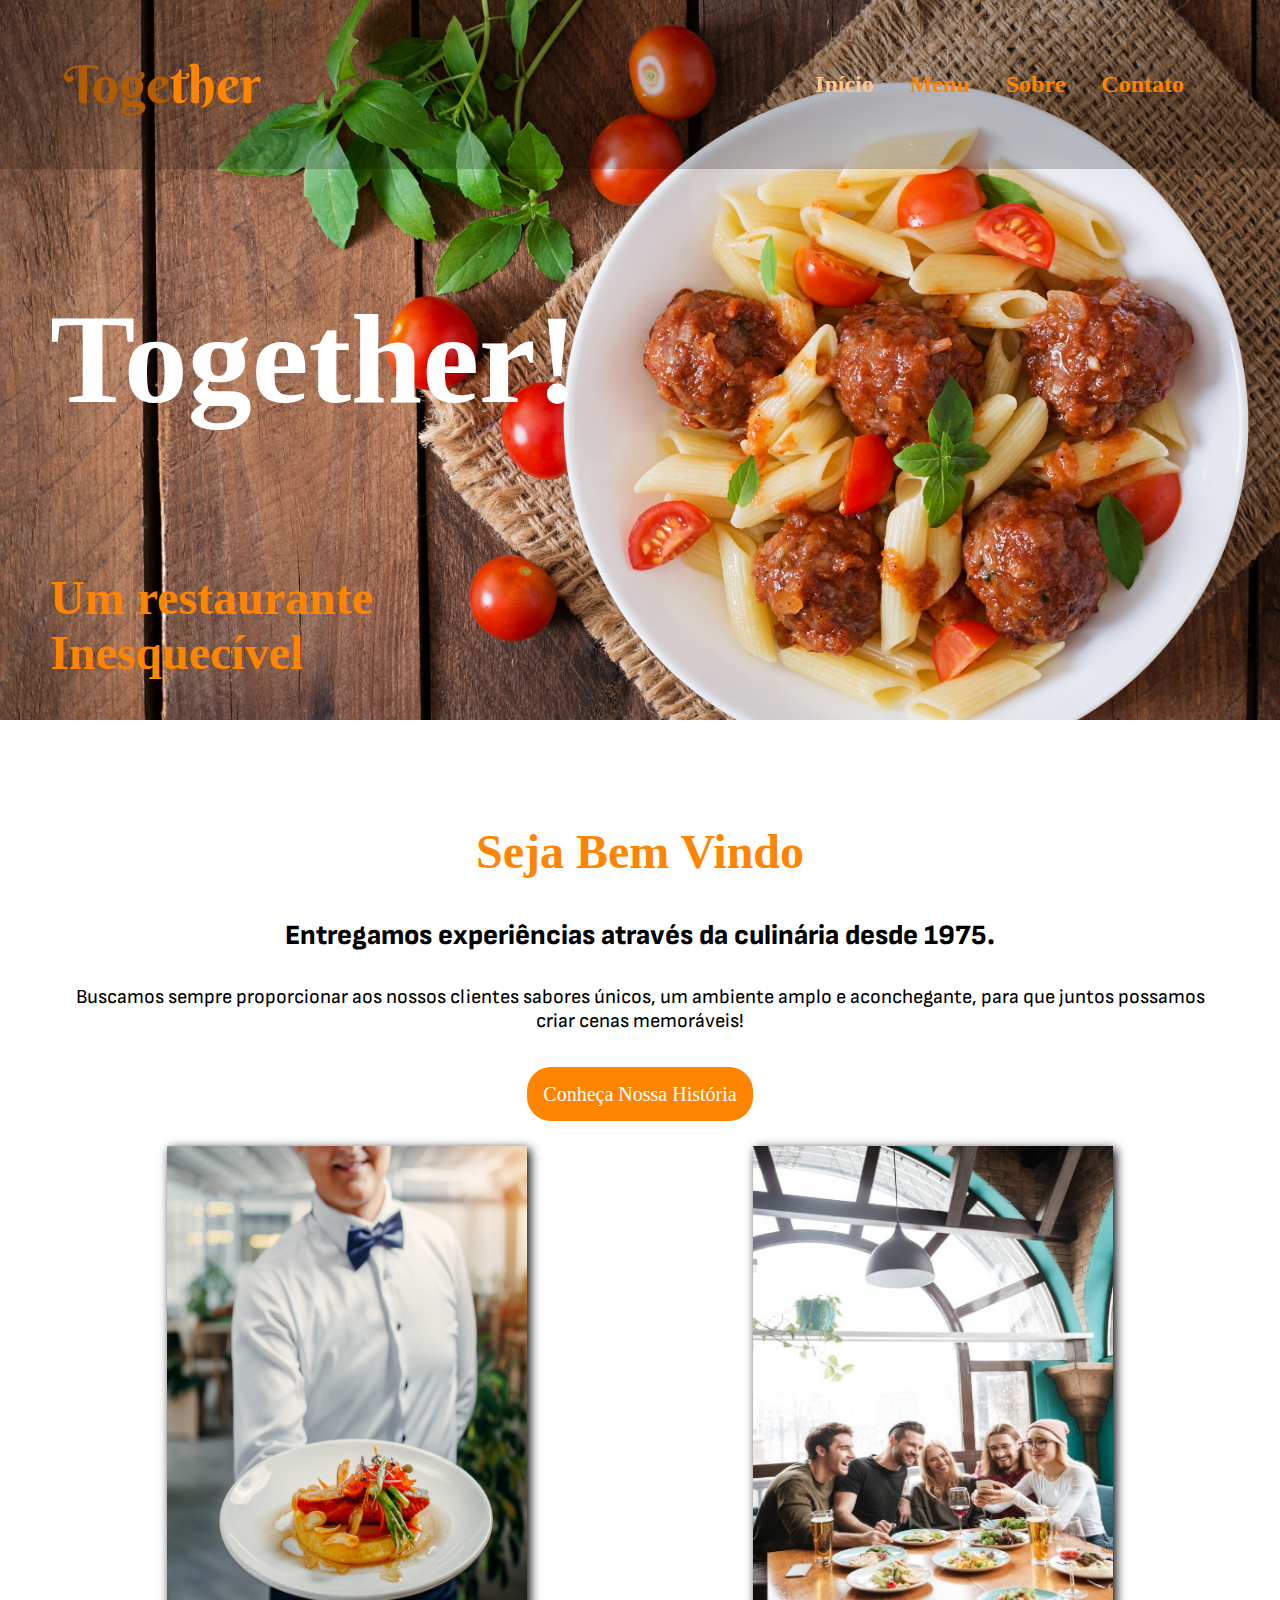
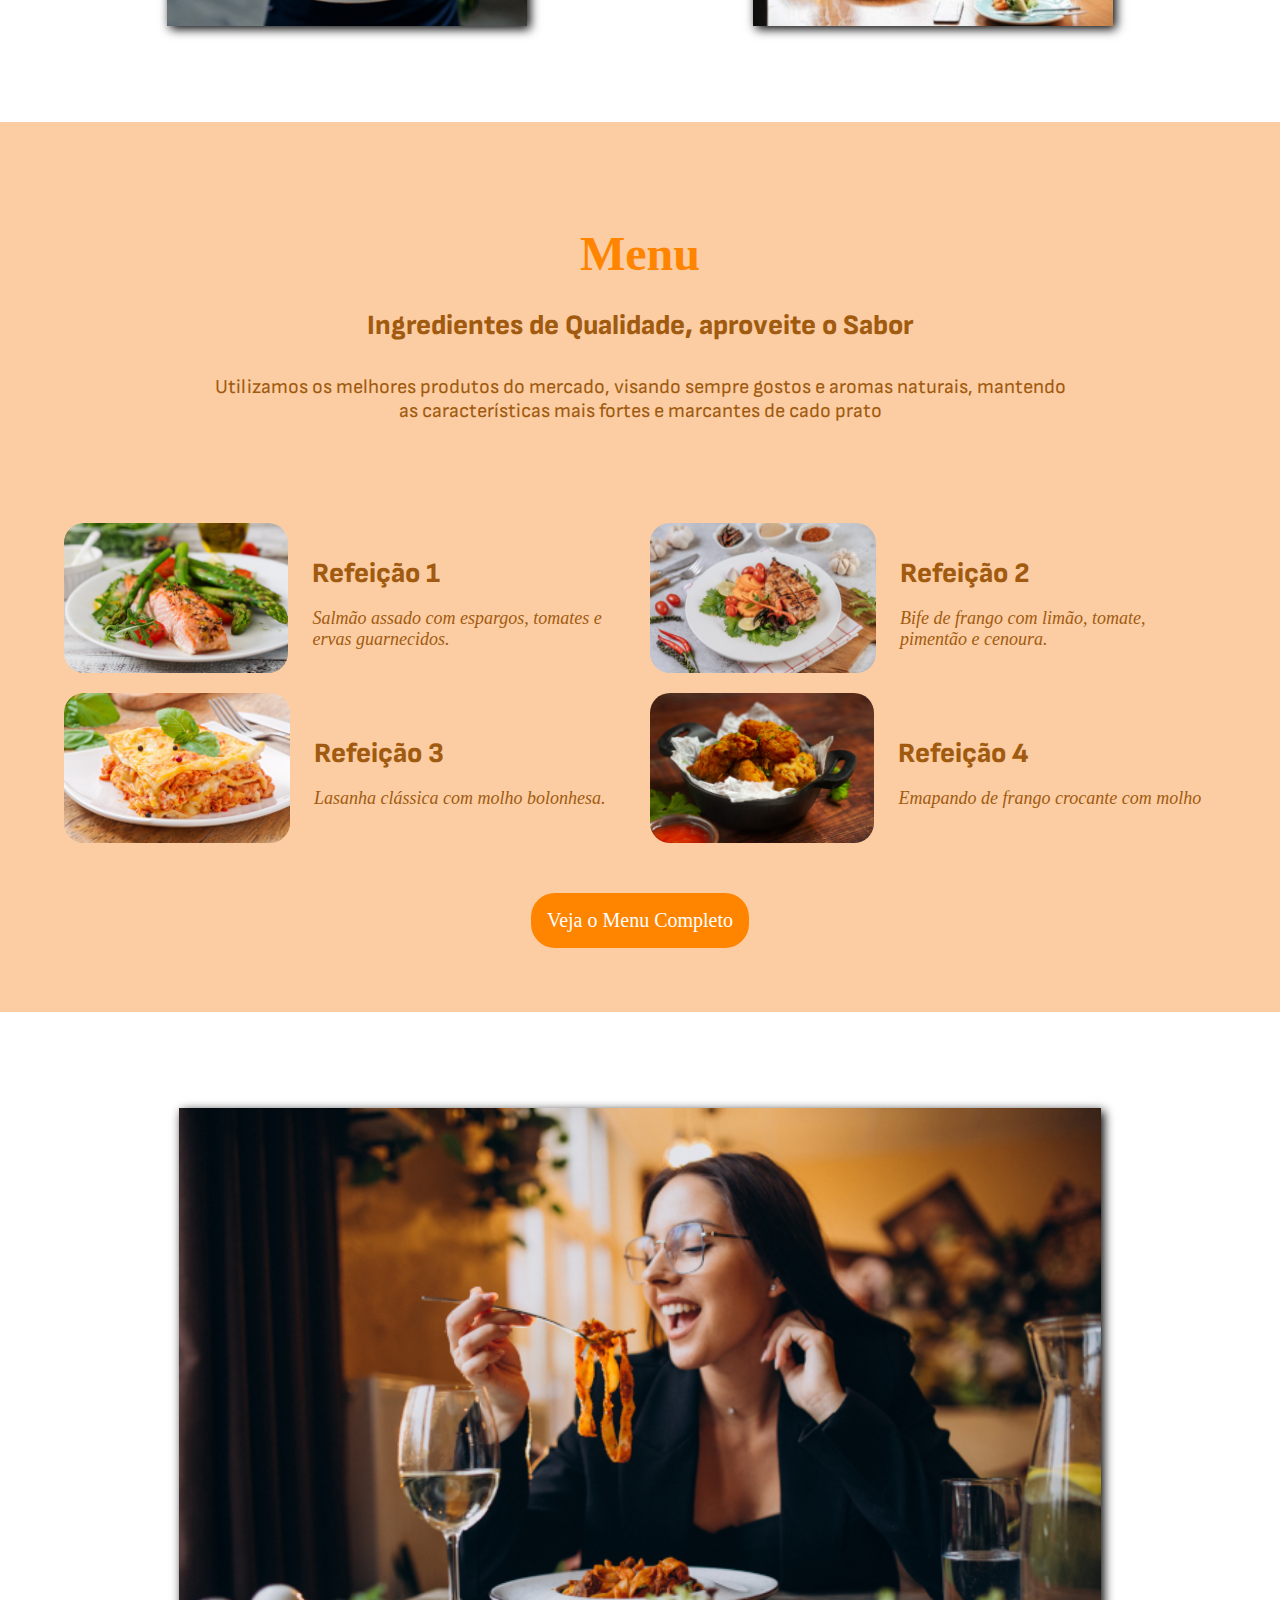
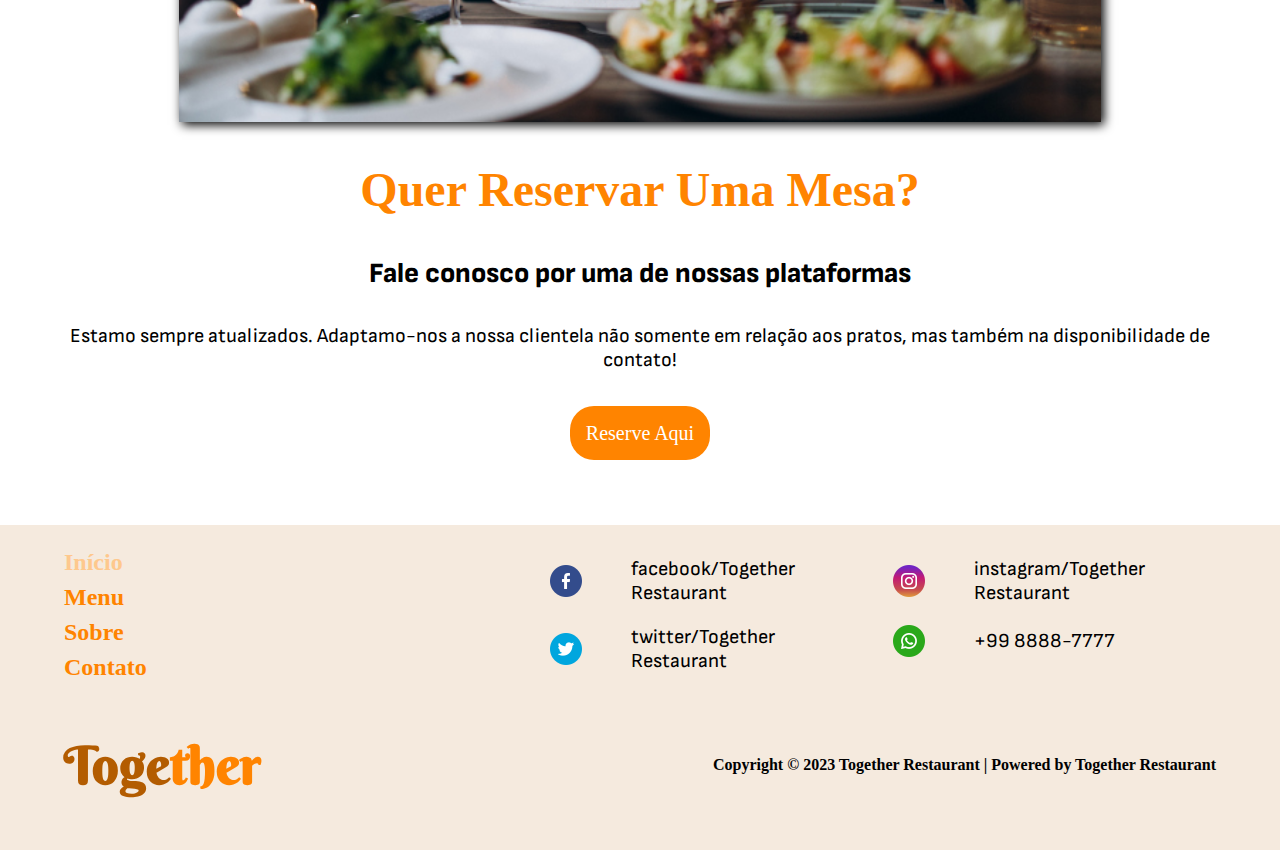
<file: index.html>
<!DOCTYPE html>
<html lang="pt-br">
<head>
    <meta charset="UTF-8">
    <meta http-equiv="X-UA-Compatible" content="IE=edge">
    <meta name="viewport" content="width=device-width, initial-scale=1.0">
    <link rel="stylesheet" href="common.css">
    <link rel="stylesheet" href="styles/index.css">
    <title>Together</title>
</head>
<body>
    <header class="presentation-section presentation-section-home">
        <div>
            <span class="logo">
                <p><span>Toge</span>ther</p>
            </span>
            <nav>
                <a id="current-page" href="index.html">Início</a>
                <a href="pages/menu.html">Menu</a>
                <a href="pages/about.html">Sobre</a>
                <a href="pages/contact.html">Contato</a>
            </nav>
        </div>
            <h1>Together!</h1>
            <h2>Um restaurante Inesquecível</h2>
    </header>
    <main>
        <section class="little-row" id="little-about">
            <aside>
                <h2>Seja Bem Vindo</h2>
                <h3>Entregamos experiências através da culinária desde 1975.</h3>
                <h5>Buscamos sempre proporcionar aos nossos clientes sabores únicos, um ambiente amplo e aconchegante, para que juntos possamos criar cenas memoráveis!</h5>
                <a class="link-button" href="pages/about.html">Conheça Nossa História</a>
            </aside>
            <div>
                <img src="img/index/waiter-image.jpg" alt="Garçom servindo um prato">
                <img src="img/index/friends-on-restaurant-image.jpg" alt="Amigos se divertindo em um restaurante">
            </div>
        </section>
        <section class="short-menu">
            <h2>Menu</h2>
            <h3>Ingredientes de Qualidade, aproveite o Sabor</h3>
            <h5>Utilizamos os melhores produtos do mercado, visando sempre gostos e aromas naturais, mantendo as características mais fortes e marcantes de cado prato</h5>
            <article>
                <span>
                    <img src="img/index/plate1-image.jpg" alt="1 refeição">
                    <div>
                        <h3>Refeição 1</h3>
                        <p>Salmão assado com espargos, tomates e ervas guarnecidos.</p>
                    </div>
                </span>
                <span>
                    <img src="img/index/plate2-image.jpg" alt="2 refeição">
                    <div>
                        <h3>Refeição 2</h3>
                        <p>Bife de frango com limão, tomate, pimentão e cenoura.</p>
                    </div>
                </span>
                <span>
                    <img src="img/index/plate3-image.jpg" alt="3 refeição">
                    <div>
                        <h3>Refeição 3</h3>
                        <p>Lasanha clássica com molho bolonhesa.</p>
                    </div>
                </span>
                <span>
                    <img src="img/index/plate4-image.jpg" alt="4 refeição">
                    <div>
                        <h3>Refeição 4</h3>
                        <p>Emapando de frango crocante com molho</p>
                    </div>
                </span>
            </article>
            <a class="link-button" href="pages/menu.html">Veja o Menu Completo</a>
        </section>
        <section class="little-row" id="little-contact">
            <img src="img/index/woman-eating-image.jpg" alt="Mulher comendo uma massa">
            <aside>
                <h2>Quer Reservar Uma Mesa?</h2>
                <h3>Fale conosco por uma de nossas plataformas</h3>
                <h5>Estamo sempre atualizados. Adaptamo-nos a nossa clientela não somente em relação aos pratos, mas também na disponibilidade de contato!</h5>
                <a class="link-button" href="pages/contact.html">Reserve Aqui</a>
            </aside>
        </section>
    </main>
    <footer>
        <span>
            <div>
                <a id="current-page" href="index.html">Início</a>
                <a href="pages/menu.html">Menu</a>
                <a href="pages/about.html">Sobre</a>
                <a href="pages/contact.html">Contato</a>
            </div>
            <div class="social-media">
                <span>
                    <img src="img/contact/icons-social-media/facebook-icon.png" alt="Ícone do Facebook">
                    <h5>facebook/Together Restaurant</h5>
                </span>
                <span>
                    <img src="img/contact/icons-social-media/instagram-icon.png" alt="Ícone do Instagram">
                    <h5>instagram/Together Restaurant</h5>
                </span>
                <span>
                    <img src="img/contact/icons-social-media/twitter-icon.png" alt="Ícone do Twitter">
                    <h5>twitter/Together Restaurant</h5>
                </span>
                <span>
                    <img src="img/contact/icons-social-media/whatsapp-icon.png" alt="Ícone do Whatsapp">
                    <h5>+99 8888-7777</h5>
                </span>
            </div>
        </span>
        <span>
            <span class="logo">
                <p><span>Toge</span>ther</p>
            </span>
            <p>Copyright &#169; 2023 Together Restaurant | Powered by Together Restaurant</p>
        </span>
    </footer>
</body>
</html>
</file>
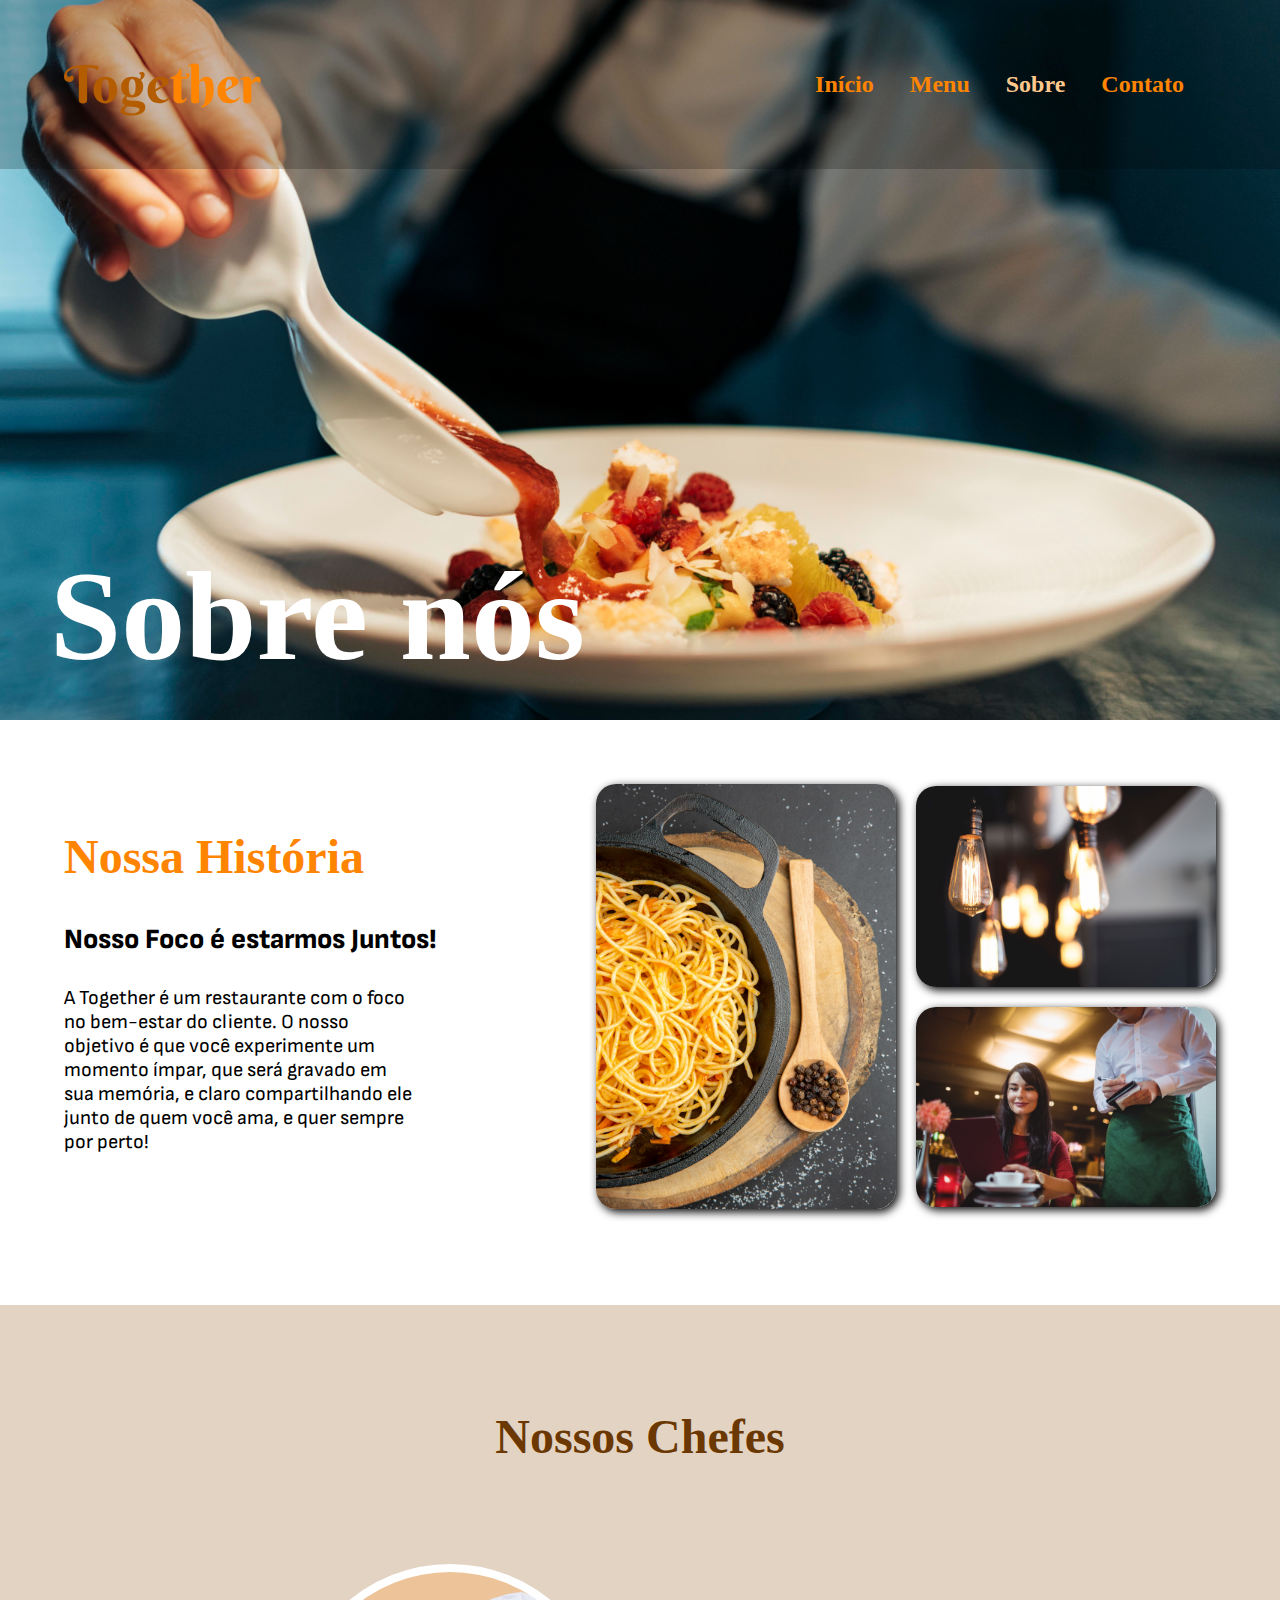
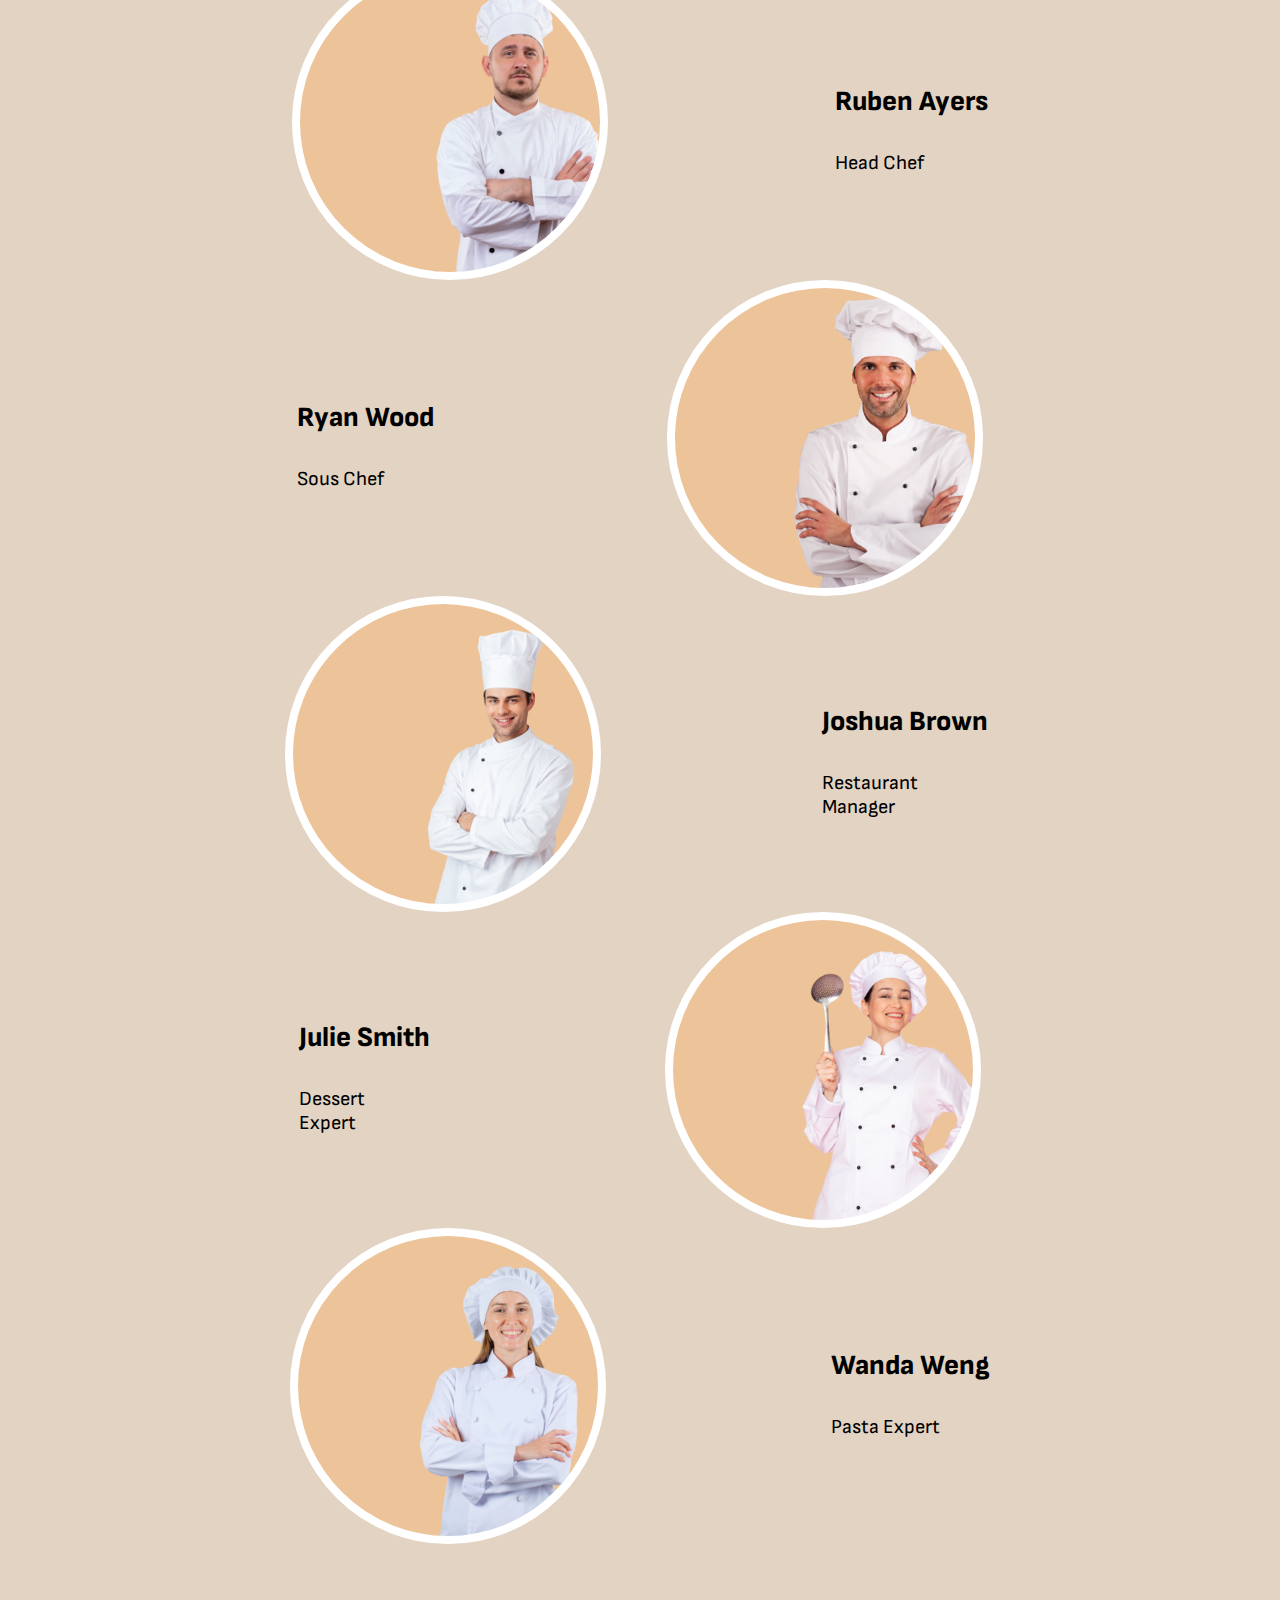
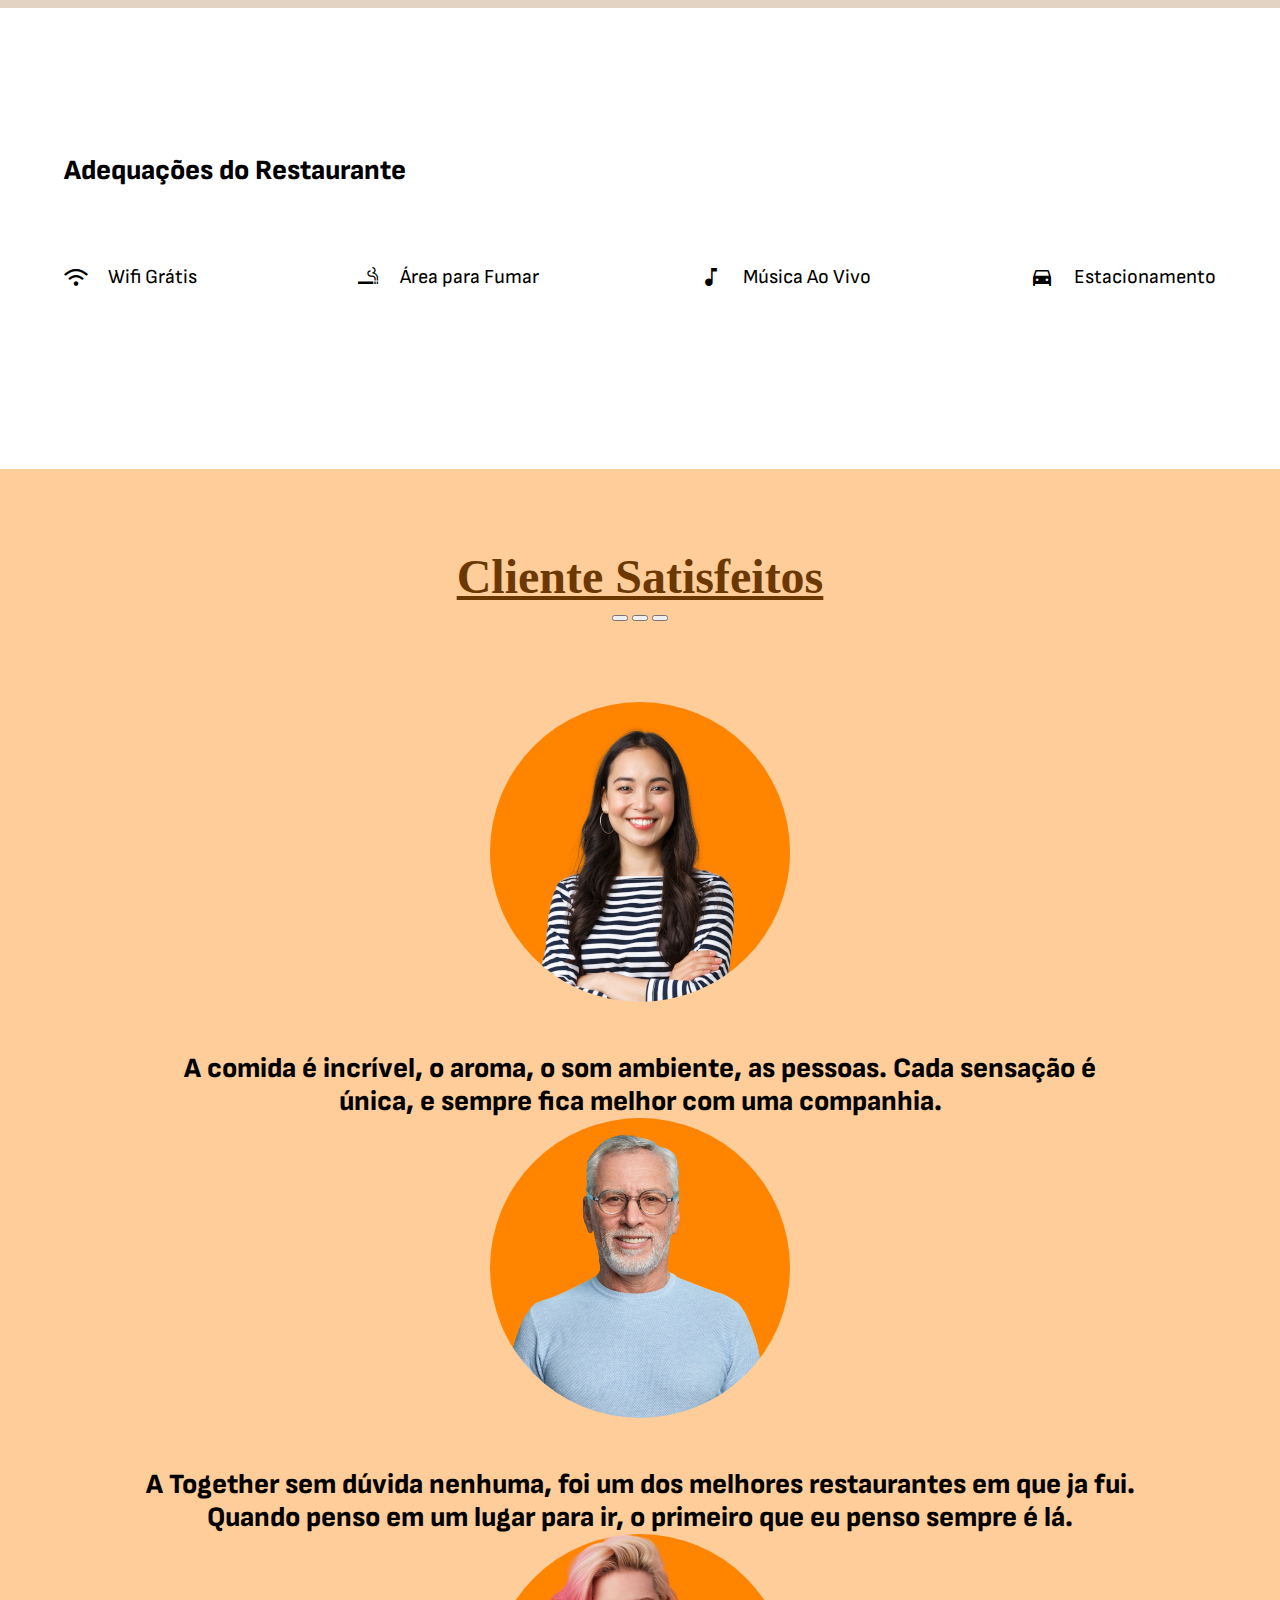
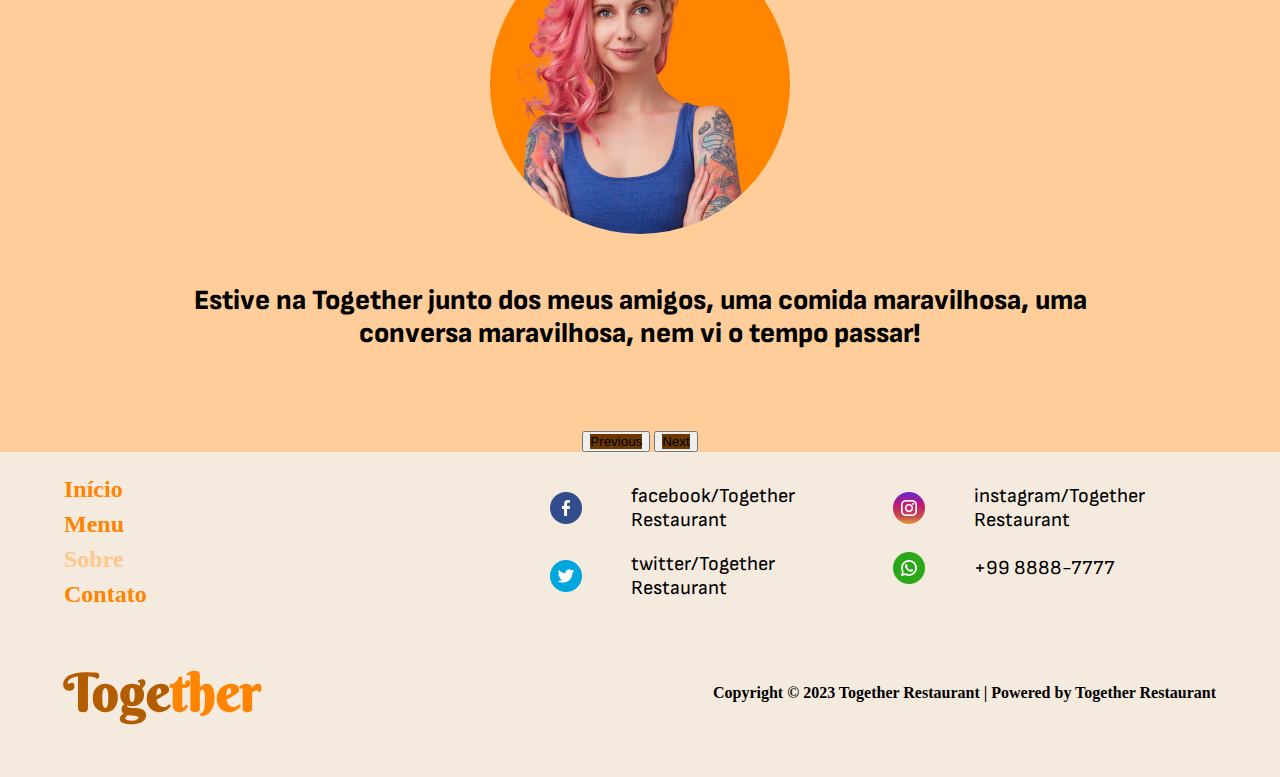
<file: pages/about.html>
<!DOCTYPE html>
<html lang="pt-br">
<head>
    <meta charset="UTF-8">
    <meta http-equiv="X-UA-Compatible" content="IE=edge">
    <meta name="viewport" content="width=device-width, initial-scale=1.0">
    <link rel="stylesheet" href="../common.css">
    <link rel="stylesheet" href="../styles/about.css">
    <link rel="stylesheet" href="https://fonts.googleapis.com/css2?family=Material+Symbols+Outlined:opsz,wght,FILL,GRAD@20..48,100..700,0..1,-50..200" />
    <link rel="stylesheet" href="https://fonts.googleapis.com/css2?family=Material+Symbols+Outlined:opsz,wght,FILL,GRAD@20..48,100..700,0..1,-50..200" />
    <link rel="stylesheet" href="https://fonts.googleapis.com/css2?family=Material+Symbols+Outlined:opsz,wght,FILL,GRAD@20..48,100..700,0..1,-50..200" />
    <link rel="stylesheet" href="https://fonts.googleapis.com/css2?family=Material+Symbols+Outlined:opsz,wght,FILL,GRAD@20..48,100..700,0..1,-50..200" />
    <!--BootStrap-->
    <link href="https://cdn.jsdelivr.net/npm/bootstrap@5.3.0-alpha1/dist/css/bootstrap.min.css" rel="stylesheet" integrity="sha384-GLhlTQ8iRABdZLl6O3oVMWSktQOp6b7In1Zl3/Jr59b6EGGoI1aFkw7cmDA6j6gD" crossorigin="anonymous">
    <!----->
    <title>Sobre</title>
</head>
<body>
    <header id="presentation-section-about" class="presentation-section"> 
        <div>
            <span class="logo">
                <p id="p-id"><span>Toge</span>ther</p>
            </span>
            <nav>
                <a href="../index.html">Início</a>
                <a href="menu.html">Menu</a>
                <a id="current-page" href="about.html">Sobre</a>
                <a href="contact.html">Contato</a>
            </nav>
        </div>
        <h1 id="h1-id">Sobre nós</h1>
    </header>
    <main>
        <section class="little-row">
            <div>
                <h2 id="h2-id">Nossa História</h2>
                <h3 id="h3-id">Nosso Foco é estarmos Juntos!</h3>
                <h5 id="h5-id">A Together é um restaurante com o foco no bem-estar do cliente. O nosso objetivo é que você experimente um momento ímpar, que será gravado em sua memória, e claro compartilhando ele junto de quem você ama, e quer sempre por perto!</h5>
            </div>
            <aside id="simple-grid">
                <img id="img" src="../img/about/pasta-and-spoon-image.jpg" alt="Panela com macarrão e colher do lado">
                <div>
                    <img src="../img/about/lamp-image.jpg" alt="lampadas vintages">
                    <img src="../img/about/waiter-and-woman-image.jpg" alt="Garçom anotando pedindo de uma mulher">
                </div>
            </aside>
        </section>
        <section id="section-chefs">
            <h2>Nossos Chefes</h2>
            <article class="chef-grid">
                <span>
                    <div id="head-chef">
                    </div>
                    <aside>
                        <h3>Ruben Ayers</h3>
                        <h5>Head Chef</h5>
                    </aside>
                </span>
                <span>
                    <aside>
                        <h3>Ryan Wood</h3>
                        <h5>Sous Chef</h5>
                    </aside>
                    <div id="sous-chef">
                    </div>
                </span>
                <span>
                    <div id="restaurant-manager">
                    </div>
                    <aside>
                        <h3>Joshua Brown</h3>
                        <h5>Restaurant Manager</h5>
                    </aside>
                </span>
                <span>
                    <aside>
                        <h3>Julie Smith</h3>
                        <h5>Dessert Expert</h5>
                    </aside>
                    <div id="dessert-expert">
                    </div>
                </span>
                <span>
                    <div id="pasta-expert">
                    </div>
                    <aside>
                        <h3>Wanda Weng</h3>
                        <h5>Pasta Expert</h5>
                    </aside>
                </span>
            </article>
        </section>
        <section id="restaurant-amenities">
            <h3>Adequações do Restaurante</h3>
            <div class="little-row">
                <span>
                    <span class="material-symbols-outlined">wifi</span>
                    <h5>Wifi Grátis</h5>
                </span>
                <span>
                    <span class="material-symbols-outlined">smoking_rooms</span>
                    <h5>Área para Fumar</h5>
                </span>
                <span>
                    <span class="material-symbols-outlined">music_note</span>
                    <h5>Música Ao Vivo</h5>
                </span>
                <span>
                    <span class="material-symbols-outlined">directions_car</span>
                    <h5>Estacionamento</h5>
                </span>
            </div>
        </section>
        <section id="carousel-section">
            <h2>Cliente Satisfeitos</h2>
            <div id="carouselExampleIndicators" class="carousel slide">
                <div class="carousel-indicators">
                    <button type="button" data-bs-target="#carouselExampleIndicators" data-bs-slide-to="0" class="active" aria-current="true" aria-label="Slide 1"></button>
                    <button type="button" data-bs-target="#carouselExampleIndicators" data-bs-slide-to="1" aria-label="Slide 2"></button>
                    <button type="button" data-bs-target="#carouselExampleIndicators" data-bs-slide-to="2" aria-label="Slide 3"></button>
                </div>
                <div class="carousel-inner">
                    <div class="carousel-item active">
                        <div id="social-media-lady-image"></div>
                        <h3>A comida é incrível, o aroma, o som ambiente, as pessoas. Cada sensação é única, e sempre fica melhor com uma companhia.</h3>
                    </div>
                    <div class="carousel-item">
                        <div id="social-media-man-image"></div>
                        <h3>A Together sem dúvida nenhuma, foi um dos melhores restaurantes em que ja fui. Quando penso em um lugar para ir, o primeiro que eu penso sempre é lá.</h3>
                    </div>
                    <div class="carousel-item">
                        <div id="social-media-woman-image"></div>
                        <h3>Estive na Together junto dos meus amigos, uma comida maravilhosa, uma conversa maravilhosa, nem vi o tempo passar!</h3>
                    </div>
                </div>
                <button class="carousel-control-prev" type="button" data-bs-target="#carouselExampleIndicators" data-bs-slide="prev">
                    <span class="carousel-control-prev-icon" aria-hidden="true"></span>
                    <span class="visually-hidden">Previous</span>
                </button>
                <button class="carousel-control-next" type="button" data-bs-target="#carouselExampleIndicators" data-bs-slide="next">
                    <span class="carousel-control-next-icon" aria-hidden="true"></span>
                    <span class="visually-hidden">Next</span>
                </button>
            </div>
        </section>
    </main>
    <footer>
        <span>
            <div>
                <a href="../index.html">Início</a>
                <a href="menu.html">Menu</a>
                <a id="current-page" href="about.html">Sobre</a>
                <a href="contact.html">Contato</a>
            </div>
            <div class="social-media">
                <span>
                    <img src="../img/contact/icons-social-media/facebook-icon.png" alt="Ícone do Facebook">
                    <h5>facebook/Together Restaurant</h5>
                </span>
                <span>
                    <img src="../img/contact/icons-social-media/instagram-icon.png" alt="Ícone do Instagram">
                    <h5>instagram/Together Restaurant</h5>
                </span>
                <span>
                    <img src="../img/contact/icons-social-media/twitter-icon.png" alt="Ícone do Twitter">
                    <h5>twitter/Together Restaurant</h5>
                </span>
                <span>
                    <img src="../img/contact/icons-social-media/whatsapp-icon.png" alt="Ícone do Whatsapp">
                    <h5>+99 8888-7777</h5>
                </span>
            </div>
        </span>
        <span>
            <span class="logo">
                <p><span>Toge</span>ther</p>
            </span>
            <p>Copyright &#169; 2023 Together Restaurant | Powered by Together Restaurant</p>
        </span>
    </footer>
    <script src="https://cdn.jsdelivr.net/npm/bootstrap@5.3.0-alpha1/dist/js/bootstrap.bundle.min.js" integrity="sha384-w76AqPfDkMBDXo30jS1Sgez6pr3x5MlQ1ZAGC+nuZB+EYdgRZgiwxhTBTkF7CXvN" crossorigin="anonymous"></script>
</body>
</html>
</file>
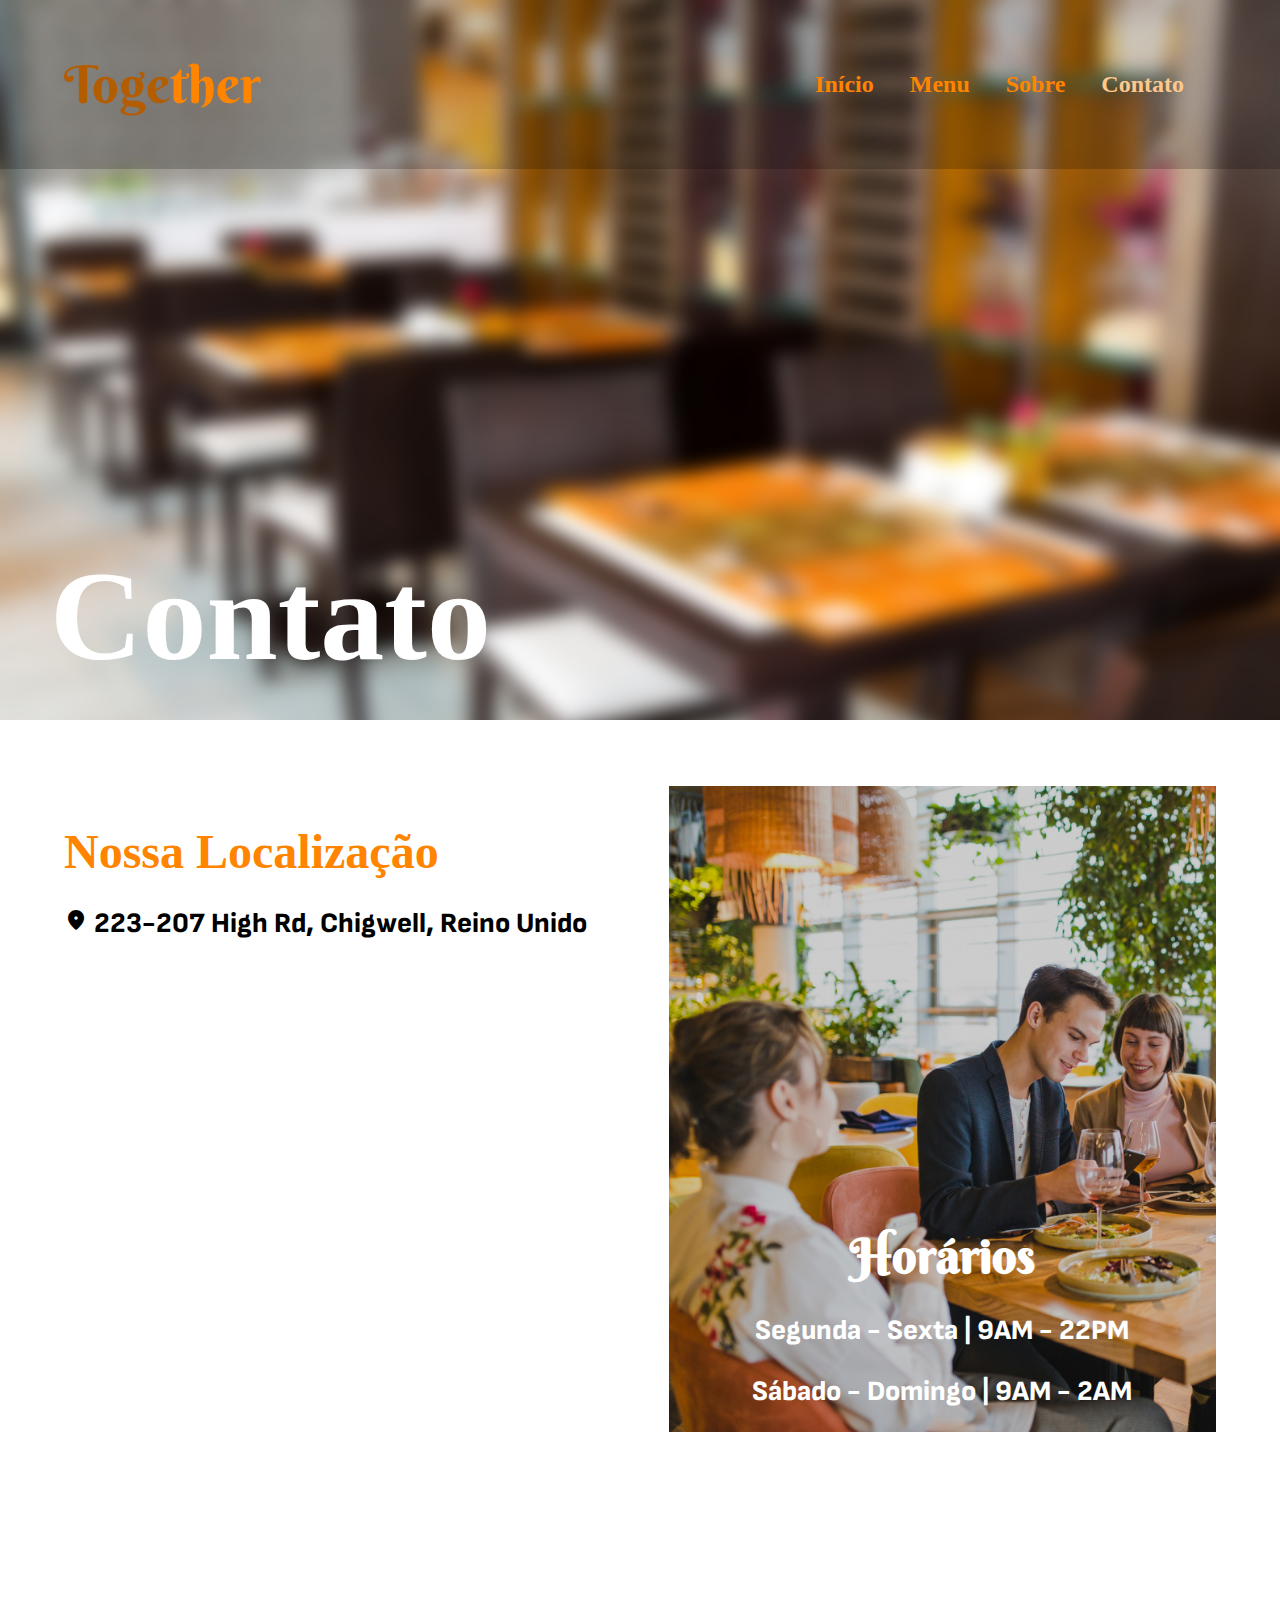
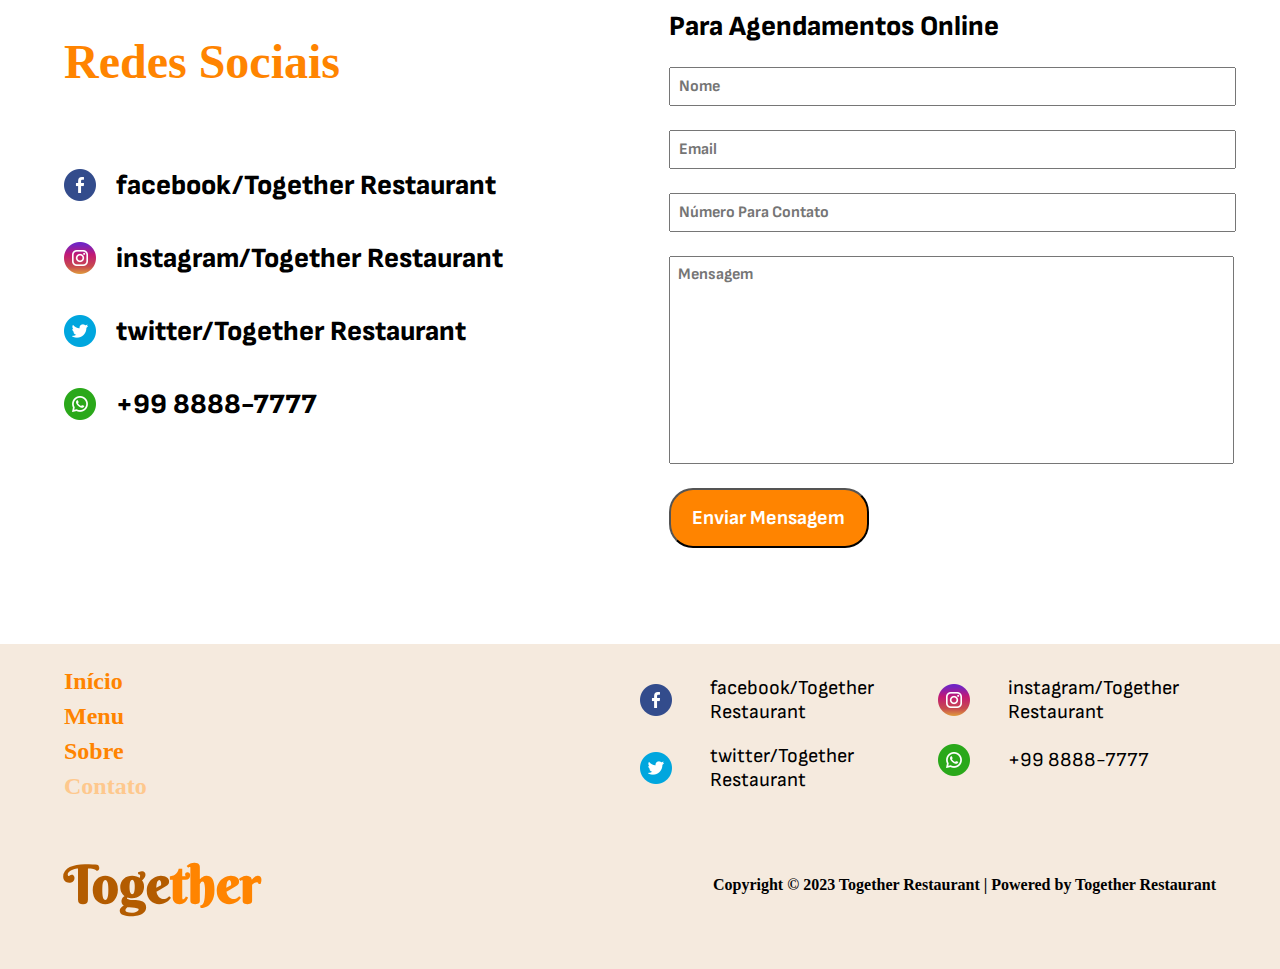
<file: pages/contact.html>
<!DOCTYPE html>
<html lang="pt-br">
<head>
    <meta charset="UTF-8">
    <meta http-equiv="X-UA-Compatible" content="IE=edge">
    <meta name="viewport" content="width=device-width, initial-scale=1.0">
    <link rel="stylesheet" href="../common.css">
    <link rel="stylesheet" href="../styles/contact.css">
    <link rel="stylesheet" href="https://fonts.googleapis.com/css2?family=Material+Symbols+Outlined:opsz,wght,FILL,GRAD@20..48,100..700,0..1,-50..200" />
    <title>Contato</title>
</head>
<body>
    <header id="presentation-section-contact" class="presentation-section"> 
        <div>
            <span class="logo">
                <p><span>Toge</span>ther</p>
            </span>
            <nav>
                <a href="../index.html">Início</a>
                <a href="menu.html">Menu</a>
                <a href="about.html">Sobre</a>
                <a id="current-page" href="contact.html">Contato</a>
            </nav>
        </div>
        <h1>Contato</h1>
    </header>
    <main>
        <section class="little-row">
            <div id="local-div">
                <div>
                    <h2>Nossa Localização</h2>
                    <h3>
                        <span class="material-symbols-outlined">
                            location_on
                        </span>
                        223-207 High Rd, Chigwell, Reino Unido
                    </h3>
                </div>
                <div>
                    <iframe src="https://www.google.com/maps/embed?pb=!1m18!1m12!1m3!1d2477.58528245517!2d0.06313323100899712!3d51.612487014571094!2m3!1f0!2f0!3f0!3m2!1i1024!2i768!4f13.1!3m3!1m2!1s0x47d8a13901a94e6d%3A0x186f43ef18ad8a14!2sHigh%20Rd%2C%20Chigwell%20IG7%205BN%2C%20Reino%20Unido!5e0!3m2!1spt-BR!2sbr!4v1673822843812!5m2!1spt-BR!2sbr" height="450" style="border:0;" allowfullscreen="" loading="lazy" referrerpolicy="no-referrer-when-downgrade">
                    </iframe>
                </div>
            </div>
            <div id="time-div">
                <div id="text-div">
                    <h2>Horários</h2>
                    <h3>Segunda - Sexta | 9AM - 22PM</h3>
                    <h3>Sábado - Domingo | 9AM - 2AM</h3>
                </div>
            </div>
        </section>
        <section class="little-row">
            <div class="social-media">
                <h2>Redes Sociais</h2>
                <span>
                    <img src="../img/contact/icons-social-media/facebook-icon.png" alt="Ícone do Facebook">
                    <h3>facebook/Together Restaurant</h3>
                </span>
                <span>
                    <img src="../img/contact/icons-social-media/instagram-icon.png" alt="Ícone do Instagram">
                    <h3>instagram/Together Restaurant</h3>
                </span>
                <span>
                    <img src="../img/contact/icons-social-media/twitter-icon.png" alt="Ícone do Twitter">
                    <h3>twitter/Together Restaurant</h3>
                </span>
                <span>
                    <img src="../img/contact/icons-social-media/whatsapp-icon.png" alt="Ícone do Whatsapp">
                    <h3>+99 8888-7777</h3>
                </span>
            </div>
            <div id="div-inputs">
                <h3>Para Agendamentos Online</h3>
                <input type="text" name="name" id="name-input" placeholder="Nome">
                <input type="email" name="email" id="email-input" placeholder="Email">
                <input type="tel" name="tel" id="tel-input" placeholder="Número Para Contato">
                <textarea name="mensagem" id="" cols="20" rows="10" placeholder="Mensagem"></textarea>
                <input class="link-button" type="submit" value="Enviar Mensagem">
            </div>
        </section>
    </main>
    <footer>
        <span>
            <div>
                <a href="../index.html">Início</a>
                <a href="menu.html">Menu</a>
                <a href="about.html">Sobre</a>
                <a id="current-page" href="contact.html">Contato</a>
            </div>
            <div class="social-media">
                <span>
                    <img src="../img/contact/icons-social-media/facebook-icon.png" alt="Ícone do Facebook">
                    <h5>facebook/Together Restaurant</h5>
                </span>
                <span>
                    <img src="../img/contact/icons-social-media/instagram-icon.png" alt="Ícone do Instagram">
                    <h5>instagram/Together Restaurant</h5>
                </span>
                <span>
                    <img src="../img/contact/icons-social-media/twitter-icon.png" alt="Ícone do Twitter">
                    <h5>twitter/Together Restaurant</h5>
                </span>
                <span>
                    <img src="../img/contact/icons-social-media/whatsapp-icon.png" alt="Ícone do Whatsapp">
                    <h5>+99 8888-7777</h5>
                </span>
            </div>
        </span>
        <span>
            <span class="logo">
                <p><span>Toge</span>ther</p>
            </span>
            <p>Copyright &#169; 2023 Together Restaurant | Powered by Together Restaurant</p>
        </span>
    </footer>
</body>
</html>
</file>
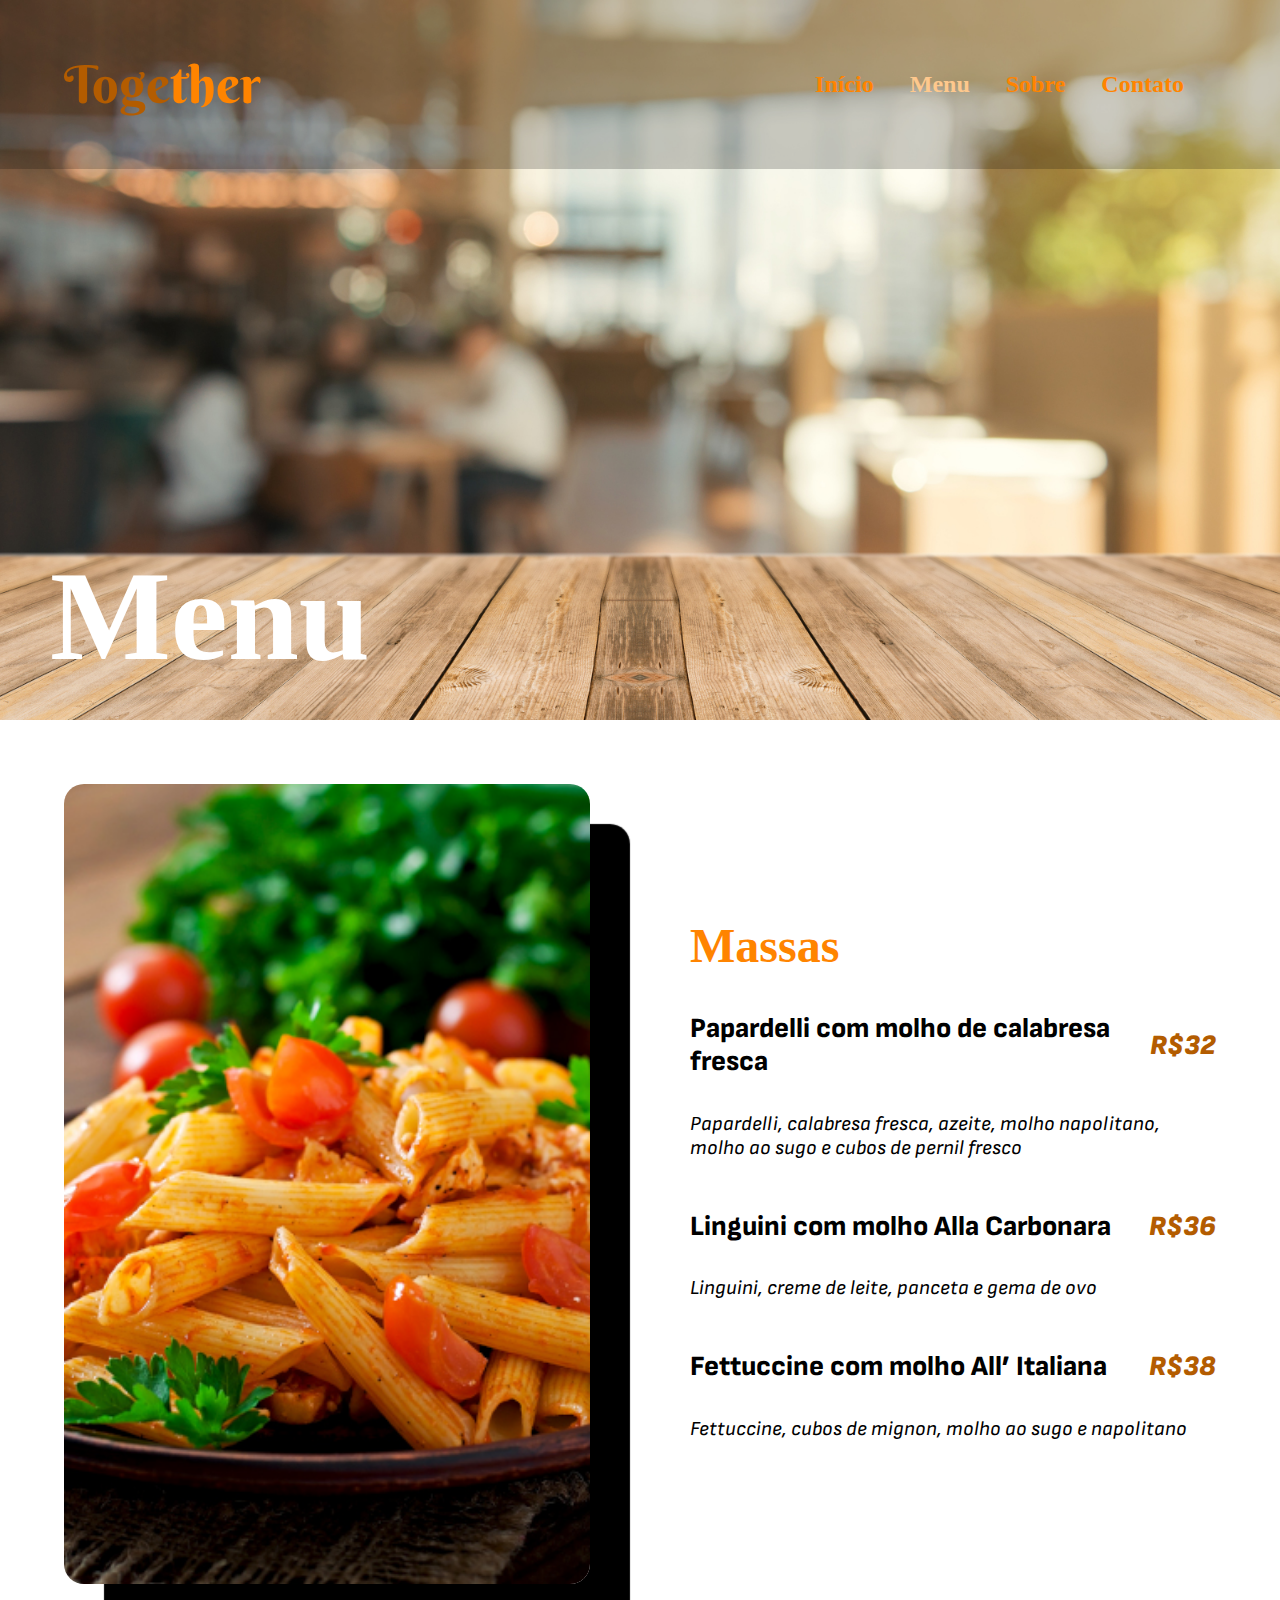
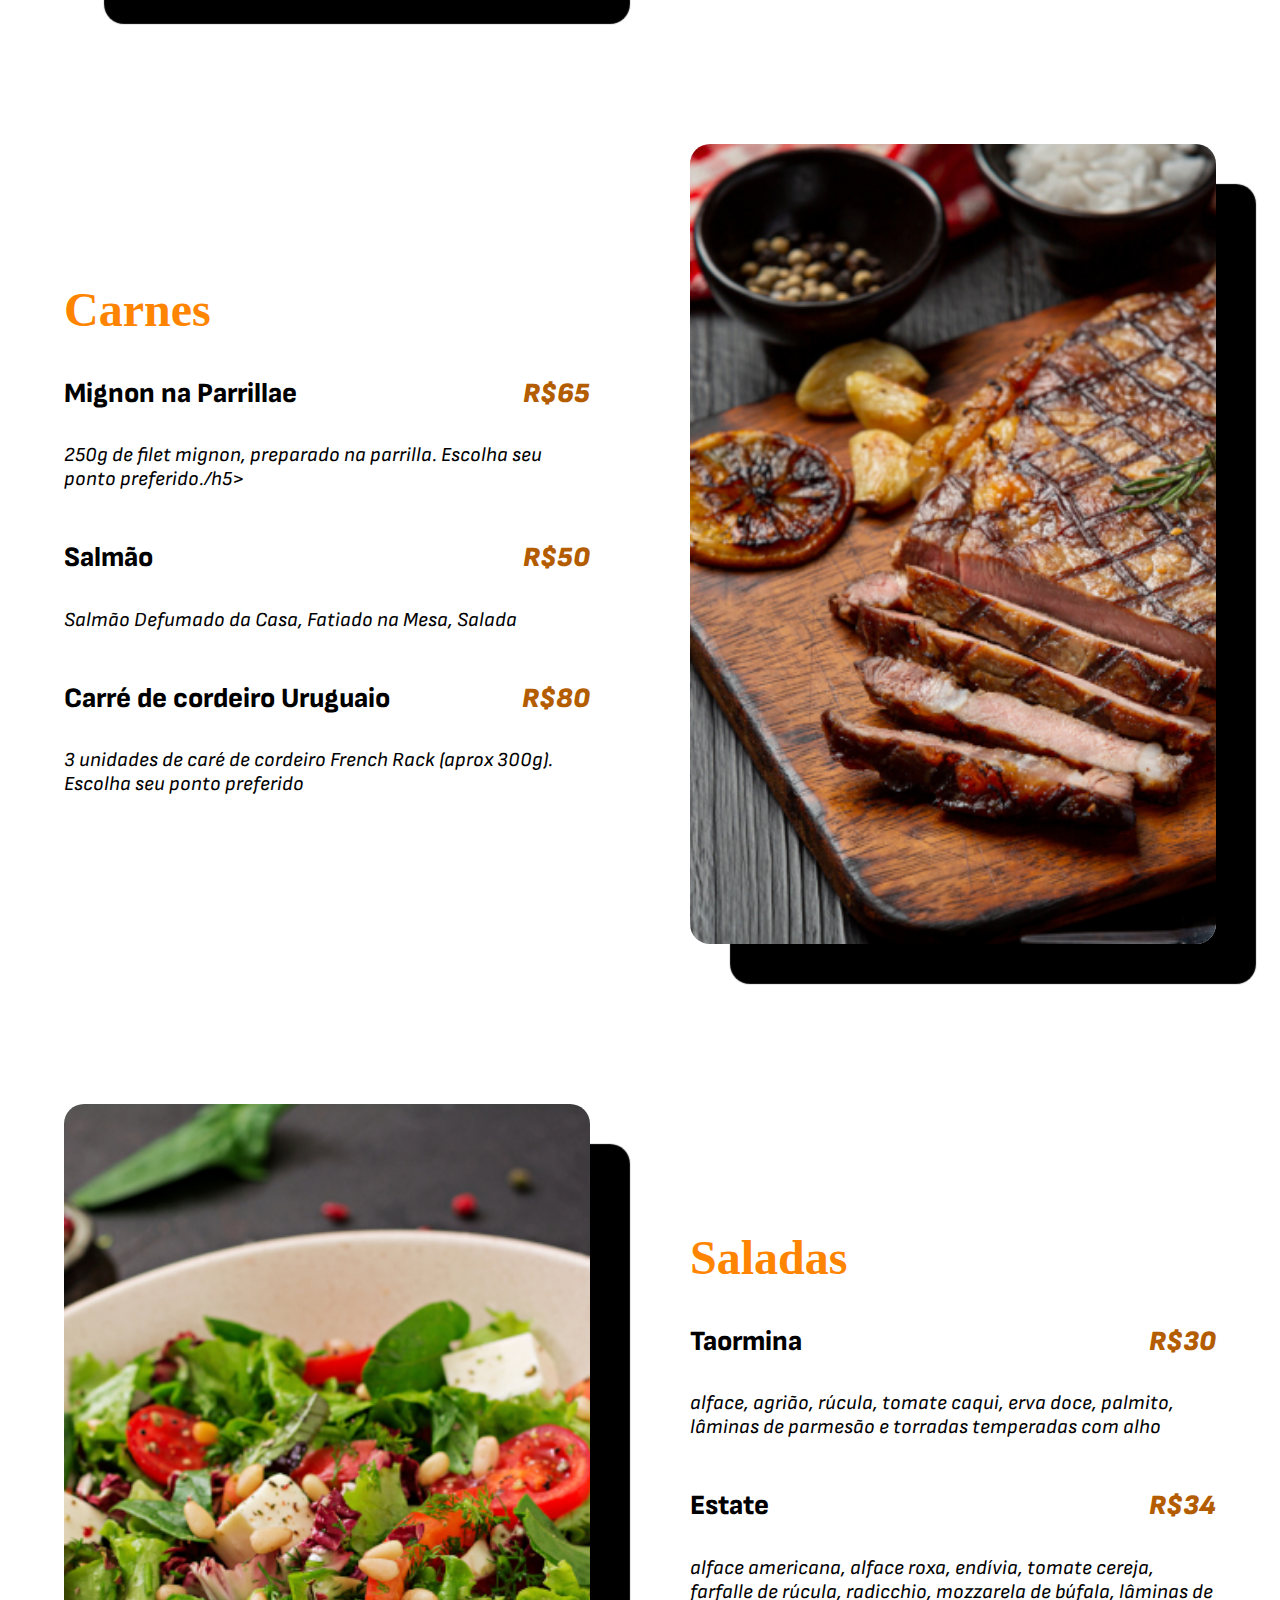
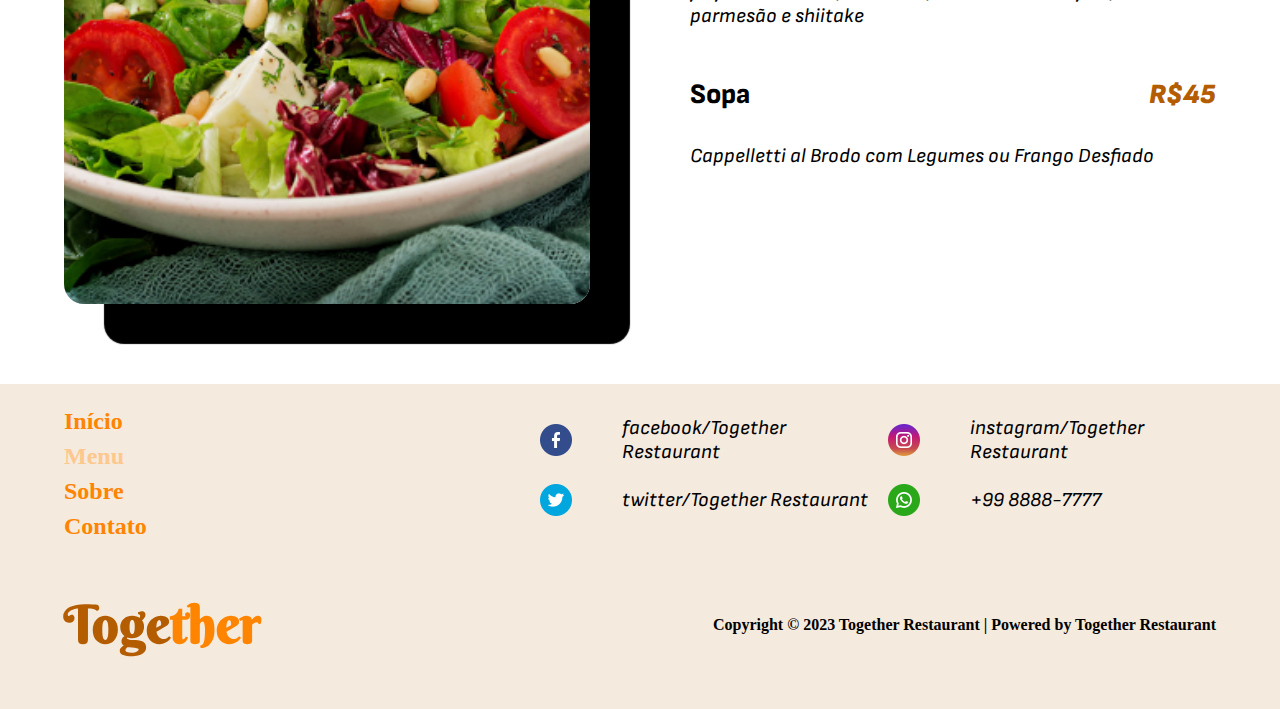
<file: pages/menu.html>
<!DOCTYPE html>
<html lang="pt-br">
<head>
    <meta charset="UTF-8">
    <meta http-equiv="X-UA-Compatible" content="IE=edge">
    <meta name="viewport" content="width=device-width, initial-scale=1.0">
    <link rel="stylesheet" href="../common.css">
    <link rel="stylesheet" href="../styles/menu.css">
    <title>Menu</title>
</head>
<body>
    <header class="presentation-section presentation-section-menu">
        <div>
            <span class="logo">
                <p><span>Toge</span>ther</p>
            </span>
            <nav>
                <a href="../index.html">Início</a>
                <a id="current-page" href="menu.html">Menu</a>
                <a href="about.html">Sobre</a>
                <a href="contact.html">Contato</a>
            </nav>
        </div>
        <h1>Menu</h1>
    </header>
    <main>
        <section class="little-row">
            <div class="div-image" id="pasta"></div>
            <article>
            <h2>Massas</h2>
                <aside>
                    <span>
                        <h3>Papardelli com molho de calabresa fresca</h3>
                        <p class="price">32</p>
                    </span>
                    <h5>Papardelli, calabresa fresca, azeite, molho napolitano, molho ao sugo e cubos de pernil fresco</h5>
                </aside>
                <aside>
                    <span>
                        <h3>Linguini com molho Alla Carbonara</h3>
                        <p class="price">36</p>
                    </span>
                    <h5>Linguini, creme de leite, panceta e gema de ovo</h5>
                </aside>
                <aside>
                    <span>
                        <h3>Fettuccine com molho All’ Italiana</h3>
                        <p class="price">38</p>
                    </span>
                    <h5>Fettuccine, cubos de mignon, molho ao sugo e napolitano</h5>
                </aside>
            </article>
        </section>
        <section id="meat-section" class="little-row">
            <article>
            <h2>Carnes</h2>
                <aside>
                    <span>
                        <h3>Mignon na Parrillae</h3>
                        <p class="price">65</p>
                    </span>
                    <h5>250g de filet mignon, preparado na parrilla. Escolha seu ponto preferido./h5>
                </aside>
                <aside>
                    <span>
                        <h3>Salmão</h3>
                        <p class="price">50</p>
                    </span>
                    <h5>Salmão Defumado da Casa, Fatiado na Mesa, Salada</h5>
                </aside>
                <aside>
                    <span>
                        <h3>Carré de cordeiro Uruguaio</h3>
                        <p class="price">80</p>
                    </span>
                    <h5>3 unidades de caré de cordeiro French Rack (aprox 300g). Escolha seu ponto preferido</h5>
                </aside>
            </article>
            <div class="div-image" id="meat"></div>
        </section>
        <section class="little-row">
            <div class="div-image" id="salad"></div>
            <article>
            <h2>Saladas</h2>
                <aside>
                    <span>
                        <h3>Taormina</h3>
                        <p class="price">30</p>
                    </span>
                    <h5>alface, agrião, rúcula, tomate caqui, erva doce, palmito, lâminas de parmesão e torradas temperadas com alho</h5>
                </aside>
                <aside>
                    <span>
                        <h3>Estate</h3>
                        <p class="price">34</p>
                    </span>
                    <h5>alface americana, alface roxa, endívia, tomate cereja, farfalle de rúcula, radicchio, mozzarela de búfala, lâminas de parmesão e shiitake</h5>
                </aside>
                <aside>
                    <span>
                        <h3>Sopa</h3>
                        <p class="price">45</p>
                    </span>
                    <h5>Cappelletti al Brodo com Legumes ou Frango Desfiado</h5>
                </aside>
            </article>
        </section>
    </main>
    <footer>
        <span>
            <div>
                <a href="../index.html">Início</a>
                <a id="current-page" href="menu.html">Menu</a>
                <a href="about.html">Sobre</a>
                <a href="contact.html">Contato</a>
            </div>
            <div class="social-media">
                <span>
                    <img src="../img/contact/icons-social-media/facebook-icon.png" alt="Ícone do Facebook">
                    <h5>facebook/Together Restaurant</h5>
                </span>
                <span>
                    <img src="../img/contact/icons-social-media/instagram-icon.png" alt="Ícone do Instagram">
                    <h5>instagram/Together Restaurant</h5>
                </span>
                <span>
                    <img src="../img/contact/icons-social-media/twitter-icon.png" alt="Ícone do Twitter">
                    <h5>twitter/Together Restaurant</h5>
                </span>
                <span>
                    <img src="../img/contact/icons-social-media/whatsapp-icon.png" alt="Ícone do Whatsapp">
                    <h5>+99 8888-7777</h5>
                </span>
            </div>
        </span>
        <span>
            <span class="logo">
                <p><span>Toge</span>ther</p>
            </span>
            <p>Copyright &#169; 2023 Together Restaurant | Powered by Together Restaurant</p>
        </span>
    </footer>
</body>
</html>
</file>
<file: common.css>
@import url('https://fonts.googleapis.com/css2?family=Berkshire+Swash&family=Sofia+Sans:wght@400;500;600;700;800;900&display=swap');

/*Cores: 
#FF8400
#B35C00
*/

/*TAGS*/

body{
    margin: 0;
}

header div{
    padding: 0 5%;
    background-color: rgba(0, 0, 0, 0.2);
}

nav a{
    color: #ff8400;
    font-size: 1.5rem;
    font-weight: 600;
    text-decoration: none;
    padding-right: 0.78rem;
    margin-bottom: 1rem;
}

@media (min-width: 576px){
    nav a{
        padding-right: 2rem;
    }
}

nav a:hover{
    color: #e67802;
}

main{
    display: flex;
    flex-direction: column;
}

section{
    margin: 1rem 0;
    text-align: center;
    padding: 5% 5%;
}

section:first-child{
    margin: 0 0 1rem;
}

h2{
    color: #ff8400;
    font-size: 48px;
}

h3{
    font-size: 28px;
    font-family: "Sofia Sans";
    font-weight: 800;
}

h5{
    font-size: 20px;
    font-family: "Sofia Sans";
    font-weight: normal;
    width: 75%;
}

footer{
    display: flex;
    flex-direction: column;
    justify-content: space-between;
    align-items: flex-start;
    padding: 0 5%;
    background-color: #b35c0021;
    color: black;
    font-weight: 600;
}

footer div{
    display: flex;
    flex-direction: column;
    justify-content: space-between;
    margin-top: 24px;
    gap: 8px;
}

footer div a{
    color: #ff8400;
    text-decoration: none;
    font-size: 1.5rem;
}

footer div a:hover{
    color: #e67802;
}

footer > span{
    display: flex;
    flex-direction: column;
    justify-content: center;
    align-items: left;
    width: 100%;
}

@media(min-width: 800px){
    footer > span{
        display: flex;
        flex-direction: row;
        justify-content: space-between;
        align-items: center;
        width: 100%;
    }
}

footer .social-media{
    display: grid;
    grid-template-columns: 1fr;
    grid-template-rows: repeat(4, 1fr);
    row-gap: 20px;
    height: auto;
}

@media (min-width: 576px){
    footer .social-media{
        display: grid;
        grid-template-columns: repeat(2, 1fr);
        grid-template-rows: repeat(2, 1fr);
        row-gap: 20px;
        column-gap: 20px;
        height: auto;
    }
}

footer .social-media h5{
    margin: 0;
}

footer .social-media h5:hover{
    text-decoration: underline;
}

/*IDs*/

#current-page{
    color: #fec88d;
}

#current-page:hover{
    color: #e2b17e;
}

/*Classes*/

.logo{
    font-family: 'Berkshire Swash', cursive;
    color: #FF8400;
    font-size: 52px;
    margin: 0;
}

.logo span{
    color: #B35C00;
}

.presentation-section{
    display: flex;
    flex-direction: column;
    background-size: cover;
    background-repeat: no-repeat;
    background-position-x: 50%;
    text-align: left;
    height: 45rem;
}

@media (min-width: 768px){
    .presentation-section{
        background-position-x: 0;
    }
}

.presentation-section div{
    display: flex;
    flex-direction: column;
    align-items: left;
}

@media (min-width: 768px){
    .presentation-section div{
        display: flex;
        flex-direction: row;
        align-items: center;
        justify-content: space-between;
    }
}

.presentation-section h1{
    font-size: 4rem;
    color: white;
    margin: 50px 0 30px 50px;
}

@media (min-width:580px){
    .presentation-section h1{
        font-size: 8rem;
        color: white;
        margin: 50px 0 30px 50px;
    }
}

.little-row{
    display: flex;
    flex-direction: column;
    align-items: center;
    text-align: center;
    gap: 5%;
}

.little-row h2{
    margin-top: 40px;
}

@media(min-width: 1400px){
    .little-row h2{
        margin-top: 0;
    }
}

.little-row h3{
    width: 100%;
    margin-bottom: 0;
}

@media (min-width: 1400px){
    .little-row h3{
        width: 75%;
        margin-bottom: 0;
    }
}

.little-row h5{
    font-size: 20px;
    font-weight: normal;
    width: 100%;
    margin-bottom: 50px;
}

@media (min-width: 1400px){
    .little-row h5{
        font-size: 20px;
        font-weight: normal;
        width: 75%;
        margin-bottom: 50px;
    }
}

.link-button{
    background-color: #FF8400;
    color: white;
    text-decoration: none;
    border-radius: 24px;
    font-size: 20px;
    padding: 16px;
}

.link-button:hover{
    background-color: #e67802;
}

.material-symbols-outlined {
    font-variation-settings:
    'FILL' 1,
    'wght' 400,
    'GRAD' 0,
    'opsz' 48
  }

  .social-media{
    display: flex;
    flex-direction: column;
    align-items: flex-start;
    text-align: left;
    height: 570px;
    gap: 40px;
}

.social-media img{
    width: 32px;
    height: 32px;
}

.social-media span{
    display: flex;
    flex-direction: row;
    width: 100%;
    align-items: center;
    justify-content: space-between;
    gap: 20px;
}

.social-media span h3{
    margin: 0;
}

.social-media h3:hover{
    text-decoration: underline;
}
</file>
<file: styles/index.css>
article{
    display: inline-grid;
    grid-template-columns: 1fr;
    grid-template-rows: repeat(4, 1fr);
    row-gap: 20px;
    margin-bottom: 50px;
}

@media (min-width: 768px){
    article{
        display: inline-grid;
        grid-template-columns: repeat(2, 1fr);
        grid-template-rows: repeat(2, 1fr);
        column-gap: 20px;
        row-gap: 20px;
        margin-bottom: 50px;
    }
}

/*IDs*/

@media (min-width: 1400px){
    #little-about{
        display: flex;
        flex-direction: row;
        align-items: center;
        text-align: left;
        gap: 5%;
    }
}

#little-about img{
    height: 320px;
    width: 280px;
    box-shadow: 3px 3px 10px black;
}

@media (min-width: 768px){
    #little-about img{
        height: 480px;
        width: 360px;
        box-shadow: 3px 3px 10px black;
    }
}

#little-about div{
    display: flex;
    flex-direction: column;
    width: 100%;
    align-items: center;
    justify-content: space-between;
    margin-top: 40px;
    gap: 40px;
}

@media (min-width: 768px){
    #little-about div{
        display: flex;
        flex-direction: row;
        width: 100%;
        align-items: center;
        justify-content: space-around;
        margin-top: 40px;
        gap: 20px;
    }
}

@media (min-width: 1400px){
    #little-about div{
        gap: 5%;
        width: auto;
        margin-top: 0;
    }
}

#little-contact img{
    width: 80%;
    box-shadow: 3px 3px 10px black;
}

@media (min-width: 768px){
    #little-contact img{
        box-shadow: 3px 3px 10px black;
    }
}

/*Classes*/

@media(min-width: 1400px){
    .little-row{
        display: flex;
        flex-direction: row;
        align-items: center;
        text-align: left;
        gap: 5%;
    }
}

.presentation-section-home{
    justify-content: space-between;
    background-image: url(../img/index/index-image.jpg);
}

.presentation-section-home h1, .presentation-section-home h2{
    margin-left: 50px;
}

.presentation-section-home h2{
    font-size: 1.875rem;
    width: 30%;
    font-weight: bolder;
}

@media (min-width: 580px){
    .presentation-section-home h2{
        font-size: 3rem;
    }
}

.short-menu{
    display: flex;
    align-items: center;
    justify-content: center;
    flex-direction: column;
    background-color: #fccda3;
    color: #a15b10;
}

.short-menu h2{
    color:#ff8400;
    margin-bottom: 0;
}

.short-menu h3{
    margin-bottom: 0;
}

.short-menu h5{
    margin-bottom: 100px;
}

.short-menu span{
    display: flex;
    flex-direction: row;
    align-items: center;
    text-align: start;
    gap: 24px;
}

.short-menu span img{
    height: 100px;
    border-radius: 20px;
}

@media (min-width: 992px){
    .short-menu span img{
        height: 150px;
        border-radius: 20px;
    }
}

.short-menu span p{
    font-style: italic;
    font-size: 18px;
}

.short-menu span p:hover{
    font-weight: bolder;
}
</file>
<file: styles/about.css>
/*Tags*/

a{
    color: #ff8400;
    font-size: 1.5rem;
    font-weight: 600;
    text-decoration: none;
    font-family: 'Times New Roman', Times, serif;
}

nav a{
    color: #ff8400;
    font-size: 1.5rem;
    font-weight: 600;
    text-decoration: none;
    padding-right: 0.78rem;
    margin-bottom: 1rem;
    font-family: 'Times New Roman', Times, serif;
}

@media (min-width: 576px){
    nav a{
        padding-right: 2rem;
    }
}

nav a:hover{
    color: #e67802;
}

h3{
    margin-top: 50px;
}

section:last-of-type{
    margin-bottom: 0px;
}

/*IDs*/

#simple-grid{
    display: grid;
    grid-template-columns: 1fr;
    column-gap: 20px;
    justify-items: center;
    align-items: center;
}

@media (min-width:768px){
    #simple-grid{
        grid-template-columns: 1fr 1fr;
    }
}

#simple-grid img{
    width: 300px;
    box-shadow: 3px 3px 10px black;
    border-radius: 20px;
}

#simple-grid img:last-child{
    margin-top: 20px;
}

#simple-grid #img{
    height: 425px;
}

#simple-grid div{
    display: flex;
    flex-direction: column;
    margin-top: 20px;
    justify-content: center;
    align-items: center;
}

@media (min-width:768px){
    #simple-grid div{
        margin-top: 0;
    }
}

#presentation-section-about{
    justify-content: space-between;
    background-image: url(../img/about/about-image.jpg);
}

#section-chefs{
    background-color: #ad7f4d58;
}

#section-chefs h2{
    color: #6b3801;
    margin-bottom: 100px;
}

#head-chef{
    background: url("../img/about/chefs/head-chef-image.png"),rgb(247, 181, 112, 0.5);
    background-size: cover;
    background-position-y: 50%;
}

#head-chef:hover{
    background: url("../img/about/chefs/head-chef-image.png"), rgb(254, 205, 153);
    background-size: cover;
    background-position-y: 50%;
}

#sous-chef{
    background: url("../img/about/chefs/sous-chef-image.png"),rgb(247, 181, 112, 0.5);
    background-size: cover;
    background-position-x: 30%;
}

#sous-chef:hover{
    background: url("../img/about/chefs/sous-chef-image.png"),rgb(254, 205, 153);
    background-size: cover;
    background-position-x: 30%;
}

#restaurant-manager{
    background: url("../img/about/chefs/restaurant-manager-image.png"), rgb(247, 181, 112, 0.5);
    background-size: cover;
    background-position-x: 20%;
}

#restaurant-manager:hover{
    background: url("../img/about/chefs/restaurant-manager-image.png"), rgb(254, 205, 153);
    background-size: cover;
    background-position-x: 20%;
}

#dessert-expert{
    background: url("../img/about/chefs/dessert-expert-image.png"), rgb(247, 181, 112, 0.5);
    background-size: cover;
}

#dessert-expert:hover{
    background: url("../img/about/chefs/dessert-expert-image.png"), rgb(254, 205, 153);
    background-size: cover;
}

#pasta-expert{
    background: url("../img/about/chefs/pasta-expert-image.png"),rgb(247, 181, 112, 0.5);
    background-size: cover;
    background-position-x: 50%;
}

#pasta-expert:hover{
    background: url("../img/about/chefs/pasta-expert-image.png"),rgb(254, 205, 153);
    background-size: cover;
    background-position-x: 50%;
}

#restaurant-amenities{
    display: flex;
    flex-direction: column;
    text-align: left;
    gap: 50px;
    margin-bottom: 100px;
}  

#restaurant-amenities div{
    display: grid;
    grid-template-columns: 1fr;
    grid-template-rows: repeat(4, 1fr);
    row-gap: 20px;
    text-align: left;
    width: 100%;
}

@media (min-width:576px){
    #restaurant-amenities div{
        display: grid;
        grid-template-columns: repeat(2, 1fr);
        grid-template-rows: repeat(2, 1fr);
        text-align: left;
        width: 100%;
    }
}

@media (min-width:992px){
    #restaurant-amenities div{
        display: flex;
        flex-direction: row;
        align-items: center;
        justify-content: space-between;
        width: auto;
    }
}

#restaurant-amenities div span{
    display: flex;
    flex-direction: row;
    align-items: center;
    gap: 20px;
}

#restaurant-amenities div h5{
    width: 100%;
    margin: 0;
}

#carousel-section{
    padding: 0 5%;
    background-color: rgb(254, 205, 153);
}

#carousel-section h2{
    color:#6b3801;
    font-size: 28px;
    margin: 80px 0 0 0;
    text-decoration: underline;
}

@media (min-width:576px){
    #carousel-section h2{
        font-size: 48px;
    }
}

#carousel-section .carousel-inner{
    padding: 7%;
}

#carousel-section .carousel-item{
    text-align: center;
}

#carousel-section .carousel-item div{
    border-radius: 50%;
    display: flex;
    align-items: center;
    justify-content: center;
    background-position-y: 10%;
    background-position-x: 49%;
    width: 150px;
    height: 150px;
    margin: 0 auto;
    background-color: #FF8400;
}

@media(min-width:576px){
    #carousel-section .carousel-item div{
        background-position-x: 50%;
        width: 300px;
        height: 300px;
    }
}

#carousel-section .carousel-item h3{
    margin-top: 30px;
    margin-bottom: 50px;
    font-size: 18px;
}

@media(min-width:576px){
    #carousel-section .carousel-item h3{
        margin-top: 50px;
        margin-bottom: 0;
        font-size: 28px;
    }
}

#carousel-section button span{
    background-color: #6b3801;
}

#social-media-lady-image{
    background: url(../img/about/social-media-people/social-media-lady.png) #FF8400;
}

#social-media-man-image{
    background: url(../img/about/social-media-people/social-media-man.png) #FF8400;
}

#social-media-woman-image{
    background: url(../img/about/social-media-people/social-media-woman.png) #FF8400;
}

/*Corrigindo o que foi mudado pelo Bootstrap*/

#h1-id{
    font-family: 'Times New Roman', Times, serif;
    font-weight: bold;
    font-size: 4rem;
    color: white;
    margin: 50px 0 30px 50px;
}

@media (min-width:580px){
    #h1-id{
        font-size: 8rem;
        color: white;
        margin: 50px 0 30px 50px;
    }
}

#h2-id{
    color: #ff8400;
    font-size: 48px;
    font-family: 'Times New Roman', Times, serif;
    font-weight: bold;
}

#h3-id{
    font-size: 28px;
    font-family: "Sofia Sans";
    font-weight: 800;
    margin-top: 30px;
}

#h5-id{
    font-size: 20px;
    font-family: "Sofia Sans";
    font-weight: normal;
    width: 100%;
    margin-top: 30px;
}

@media(min-width:1200px){
    #h5-id{
        width: 75%;
    }
}


#p-id{
    margin: 52px 0;
    line-height: normal;
    font-weight: normal;
}

/*Classes*/

@media(min-width: 1200px){
    .little-row{
        display: flex;
        flex-direction: row;
        align-items: center;
        text-align: left;
        gap: 5%;
    }
}

.chef-grid{
    display: grid;
    grid-template-columns: 1fr;
    grid-template-rows: 5fr;
}

.chef-grid span{
    display: flex;
    flex-direction: row;
    align-items: center;
    justify-content: space-evenly;
    color: #000;
    text-align: left;
}

.chef-grid div{
    border: solid 8px #fff;
    border-radius: 50%;
    height: 180px;
    width: 180px;
}

@media (min-width: 576px){
    .chef-grid div{
        height: 300px;
        width: 300px;   
    }
}

.chef-grid h3{
    font-size: 20px;
}

@media (min-width:576px){
    .chef-grid h3{
        font-size: 28px;
    }
}

.chef-grid h5{
    font-size: 14px;
}

@media (min-width:576px){
    .chef-grid h5{
        font-size: 20px;
    }
}
</file>
<file: styles/contact.css>
/*Tags*/

iframe, div{
    width: 100%;
}

input, textarea {
    width: 100%;
    padding: 8px;
    font-family: "Sofia Sans";
    font-size: 1em;
    font-weight: 700;
}

input:last-of-type{
    width: 200px;
}

textarea{
    resize: none;
}

/*IDs*/

#presentation-section-contact{
    justify-content: space-between;
    background-image: url(../img/contact/contact-image.jpg);
}

#presentation-section-contact div{
    width: auto;
}

#local-div{
    display: flex;
    flex-direction: column;
    text-align: left;
    gap: 40px;
}

#local-div h2{
    margin-bottom: 0;
}

#time-div{
    display: flex;
    flex-direction: column;
    align-items: center;
    justify-content: center;
    background: url(../img/contact/group-friends-eating-restaurant-image.jpg),  rgba(0, 0, 0, 1);
    background-size: cover;
    background-position-y: 100%;
}

#time-div h2{
    font-family: "Berkshire Swash";
    color: #fff;
    margin-top: 8px;
}

#time-div h3:last-of-type{
    margin-bottom: 24px;
}

#text-div{
    display: flex;
    justify-content: end;
    align-items: center;
    flex-direction: column;
    text-align: center;
    color: #fff;
    height: 646px;
    background-color: rgba(0, 0, 0, 0.2);
}

#text-div:hover{
    background-color: rgba(0, 0, 0, 0.1);
}

#text-div h2{
    font-size: 38px;
    margin-bottom: 0;
}

@media (min-width:576px){
    #text-div h2{
        font-size: 48px;
    }
}

#text-div h3{
    font-size: 20px;
}

@media (min-width:576px){
    #text-div h3{
        font-size: 28px;
    }
}

#div-inputs{
    display: flex;
    flex-direction: column;
    align-items: flex-start;
    gap: 24px;
}

#div-inputs h3{
    margin: 0;
}

#mensage-input{
    margin-bottom: 24px;
}

/*Classes*/

.little-row div:first-of-type{
    margin-bottom: 80px;
}

@media (min-width: 992px){
    .little-row div:first-of-type{
        margin-bottom: 0;
    }
}

@media(min-width: 992px){
    .little-row{
        display: flex;
        flex-direction: row;
        align-items: center;
        text-align: left;
        gap: 5%;
    }
}
</file>
<file: styles/menu.css>
/*Tags*/

article{
    display: flex;
    flex-direction: column;
    width: 100%;
}

aside{
    display: flex;
    flex-direction: column;
    text-align: left;
}

aside span{
    display: flex;
    flex-direction: row;
    align-items: center;
    justify-content: space-between;
}

aside span h3, aside span p{
    margin: 0;
}

aside h5:hover{
    font-weight: bolder;
}

h5{
    font-style: italic;
}

/*IDs*/

#pasta{
    background-image: url(../img/menu/pasta-image.jpg);
}

#meat{
    background-image: url(../img/menu/meat-image.jpg);
}

#meat-section{
    flex-direction: column;
}

@media (min-width:992px){
    #meat-section{
        flex-direction: row;
    }
}

#salad{
    background-image: url(../img/menu/salad-image.jpg);
}

/*Classes*/

@media(min-width: 992px){
    .little-row{
        display: flex;
        flex-direction: row;
        align-items: center;
        text-align: left;
        gap: 5%;
    }
}

.presentation-section-menu{
    justify-content: space-between;
    background-image: url(../img/menu/menu-image.jpg);
    background-position-y: 50%;
}

.little-row{
    flex-direction: column-reverse;
    gap: 20px;
}

@media (min-width:992px){
    .little-row{
        flex-direction: row;
        gap: 100px;
    }
}

.div-image{
    height: 200px;
    width: 100%;
    background-size: cover;
    background-repeat: no-repeat;
    background-position-y: center;
    border-radius: 20px;
    box-shadow: 10px 10px 1px black;
}

@media (min-width:576px){
    .div-image{
        height: 400px;
        width: 100%;
        background-size: cover;
        background-repeat: no-repeat;
        background-position-x: center;
        border-radius: 20px;
        box-shadow: 20px 20px 1px black;
    }
}

@media (min-width:768px){
    .div-image{
        height: 600px;
        width: 100%;
        background-size: cover;
        background-repeat: no-repeat;
        background-position-x: center;
        border-radius: 20px;
        box-shadow: 30px 30px 1px black;
    }
}

@media(min-width:992px){
    .div-image{
        height: 800px;
        width: 100%;
        background-size: cover;
        background-repeat: no-repeat;
        background-position-x: center;
        border-radius: 20px;
        box-shadow: 40px 40px 1px black;
    }
}

.price{
    color: #B35C00;
    font-family: "Sofia Sans";
    font-weight: 900;
    font-size: 28px;
    font-style: italic;
}

.price::before{
    content: "R$";
}
</file>
